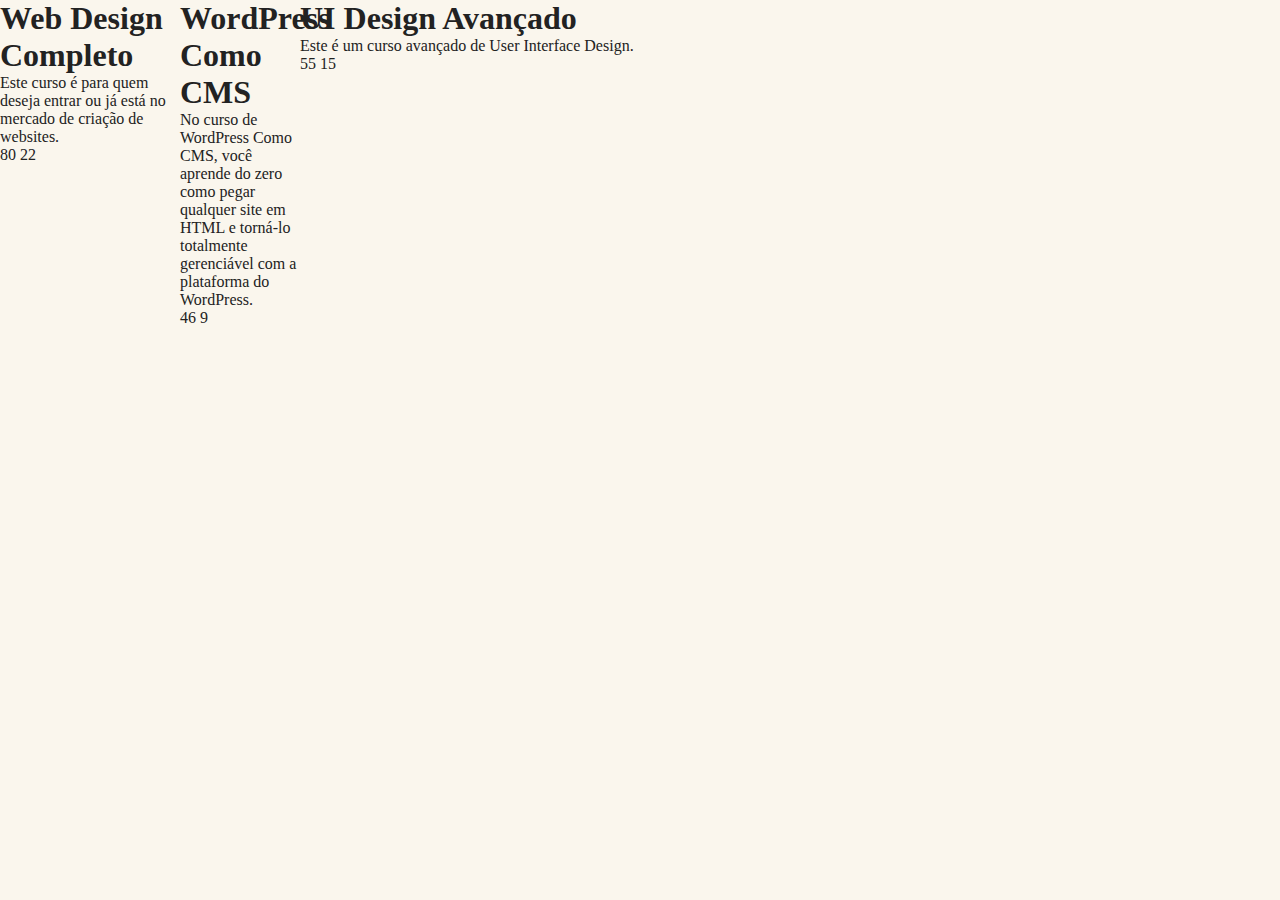
<file: array/index.html>
<!DOCTYPE html>
<html>

<head>
  <meta charset="utf-8" />
  <meta http-equiv="X-UA-Compatible" content="IE=edge">
  <title>Animais Fantásticos</title>
  <meta name="viewport" content="width=device-width, initial-scale=1">
  <link href="https://fonts.googleapis.com/css?family=Playfair+Display+SC" rel="stylesheet">
  <link rel="stylesheet" type="text/css" href="css/style.css" />
</head>

<body>
  <section class="curso">
    <h1>Web Design Completo</h1>
    <p>Este curso é para quem deseja entrar ou já está no mercado de criação de websites.</p>
    <span class="aulas">80</span>
    <span class="horas">22</span>
  </section>
  <section class="curso">
    <h1>WordPress Como CMS</h1>
    <p>No curso de WordPress Como CMS, você aprende do zero como pegar qualquer site em HTML e torná-lo totalmente gerenciável com a plataforma do WordPress.</p>
    <span class="aulas">46</span>
    <span class="horas">9</span>
  </section>
  <section class="curso">
    <h1>UI Design Avançado</h1>
    <p>Este é um curso avançado de User Interface Design.</p>
    <span class="aulas">55</span>
    <span class="horas">15</span>
  </section>


  <script src="script.js"></script>
</body>

</html>
</file>
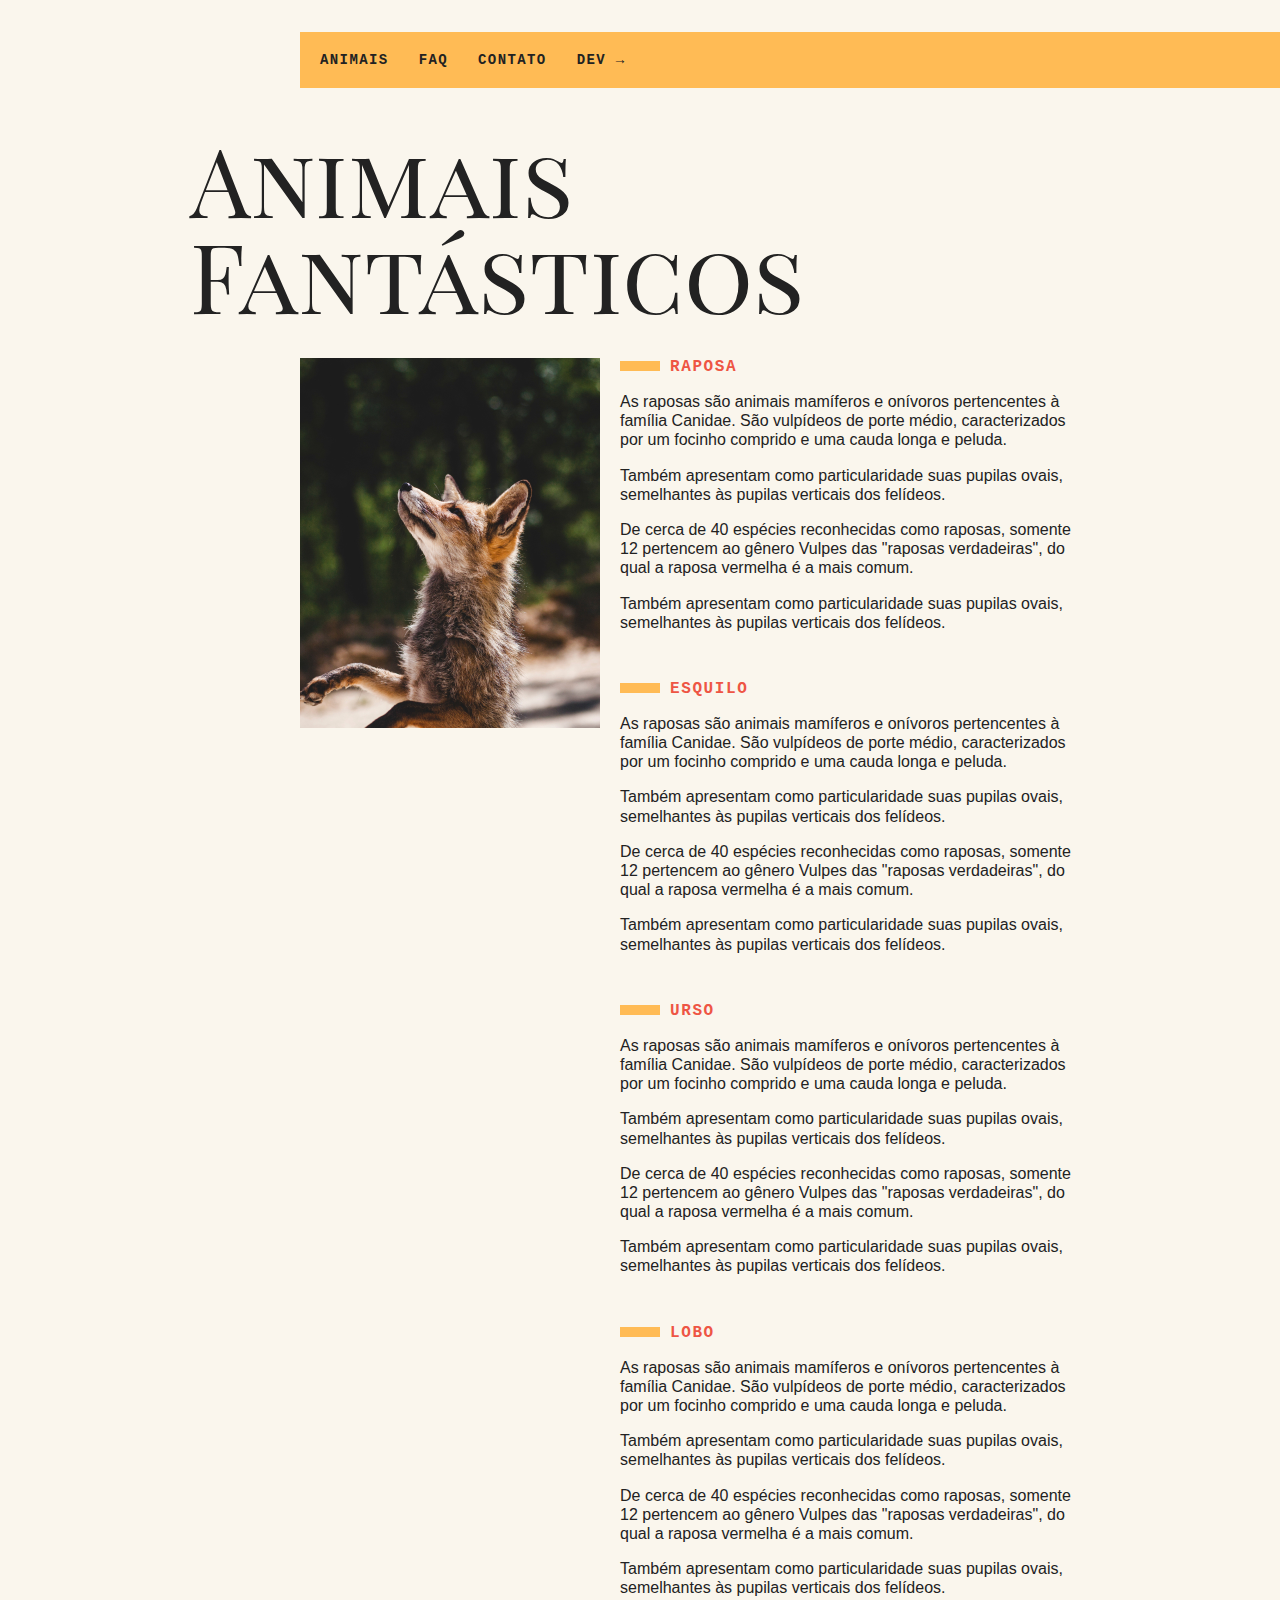
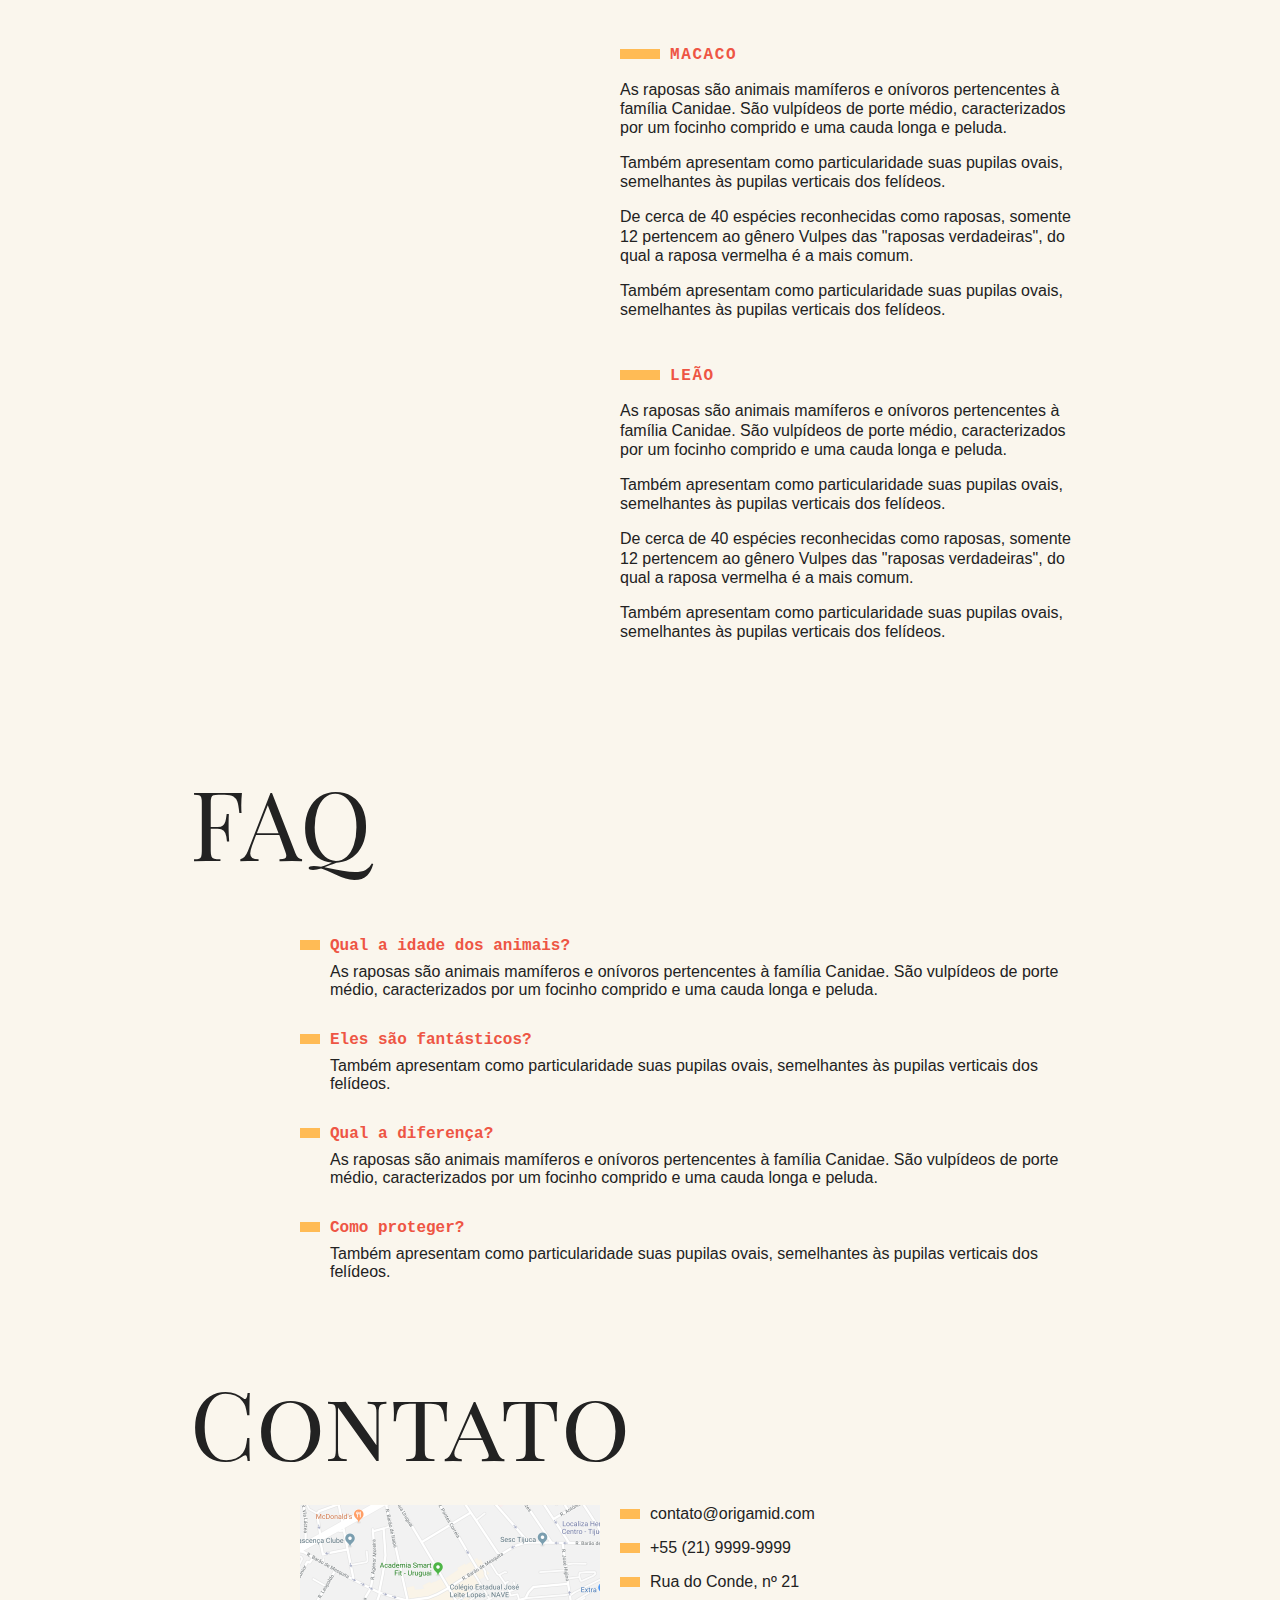
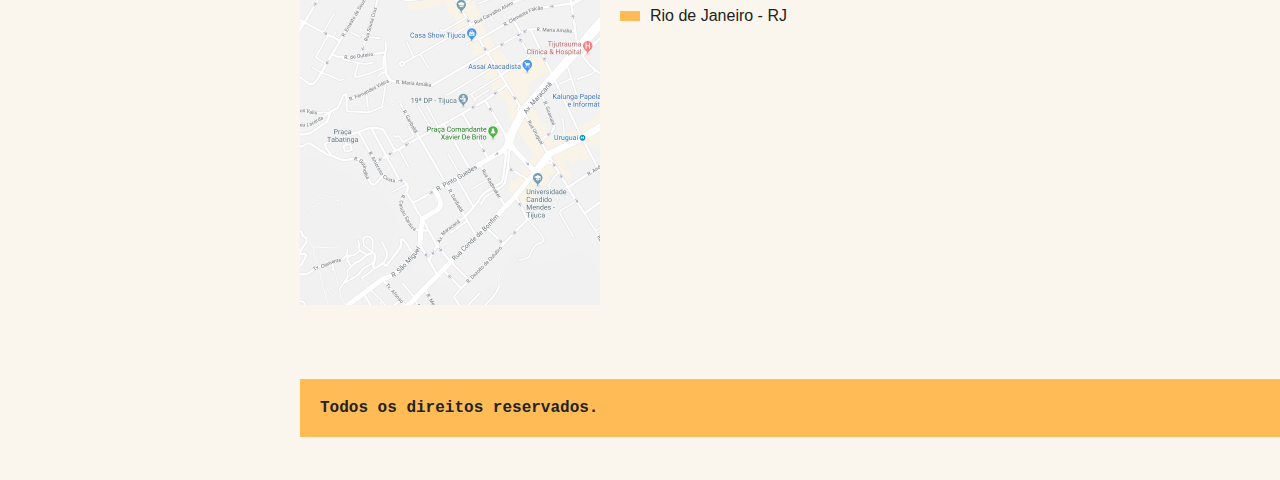
<file: classes-atributos/index.html>
<!DOCTYPE html>
<html>
<head>
  <meta charset="utf-8" />
  <meta http-equiv="X-UA-Compatible" content="IE=edge">
  <title>Animais Fantásticos</title>
  <meta name="viewport" content="width=device-width, initial-scale=1">
  <link href="https://fonts.googleapis.com/css?family=Playfair+Display+SC" rel="stylesheet">
  <link rel="stylesheet" type="text/css" href="css/style.css" />
</head>
<body>
  <nav class="menu">
    <ul>
      <li><a href="#animais">Animais</a></li>
      <li><a href="#faq">Faq</a></li>
      <li><a href="#contato">Contato</a></li>
      <li><a href="https://www.origamid.com/">Dev →</a></li>
    </ul>
  </nav>
  <section class="grid-section animais" id="animais">
    <h1 class="titulo">Animais Fantásticos</h1>
    <ul class="animais-lista">
      <li>
        <img src="img/imagem1.jpg">
      </li>
      <li>
        <img src="img/imagem2.jpg">
      </li>
      <li>
        <img src="img/imagem3.jpg">
      </li>
      <li>
        <img src="img/imagem4.jpg">
      </li>
      <li>
        <img src="img/imagem5.jpg">
      </li>
      <li>
        <img src="img/imagem6.jpg">
      </li>
    </ul>
    <div class="animais-descricao">
      <section>
        <h2>Raposa</h2>
        <p>As raposas são animais mamíferos e onívoros pertencentes à família Canidae. São vulpídeos de porte médio, caracterizados
          por um focinho comprido e uma cauda longa e peluda.</p>
        <p>Também apresentam como particularidade suas pupilas ovais, semelhantes às pupilas verticais dos felídeos.</p>
        <p>De cerca de 40 espécies reconhecidas como raposas, somente 12 pertencem ao gênero Vulpes das "raposas verdadeiras", do
          qual a raposa vermelha é a mais comum.</p>
        <p>Também apresentam como particularidade suas pupilas ovais, semelhantes às pupilas verticais dos felídeos.</p>
      </section>
      
      <section>
        <h2>Esquilo</h2>
        <p>As raposas são animais mamíferos e onívoros pertencentes à família Canidae. São vulpídeos de porte médio, caracterizados
          por um focinho comprido e uma cauda longa e peluda.</p>
        <p>Também apresentam como particularidade suas pupilas ovais, semelhantes às pupilas verticais dos felídeos.</p>
        <p>De cerca de 40 espécies reconhecidas como raposas, somente 12 pertencem ao gênero Vulpes das "raposas verdadeiras", do
          qual a raposa vermelha é a mais comum.</p>
        <p>Também apresentam como particularidade suas pupilas ovais, semelhantes às pupilas verticais dos felídeos.</p>
      </section>
      <section>
        <h2>Urso</h2>
        <p>As raposas são animais mamíferos e onívoros pertencentes à família Canidae. São vulpídeos de porte médio, caracterizados
          por um focinho comprido e uma cauda longa e peluda.</p>
        <p>Também apresentam como particularidade suas pupilas ovais, semelhantes às pupilas verticais dos felídeos.</p>
        <p>De cerca de 40 espécies reconhecidas como raposas, somente 12 pertencem ao gênero Vulpes das "raposas verdadeiras", do
          qual a raposa vermelha é a mais comum.</p>
        <p>Também apresentam como particularidade suas pupilas ovais, semelhantes às pupilas verticais dos felídeos.</p>
      </section>
      <section>
        <h2>Lobo</h2>
        <p>As raposas são animais mamíferos e onívoros pertencentes à família Canidae. São vulpídeos de porte médio, caracterizados
          por um focinho comprido e uma cauda longa e peluda.</p>
        <p>Também apresentam como particularidade suas pupilas ovais, semelhantes às pupilas verticais dos felídeos.</p>
        <p>De cerca de 40 espécies reconhecidas como raposas, somente 12 pertencem ao gênero Vulpes das "raposas verdadeiras", do
          qual a raposa vermelha é a mais comum.</p>
        <p>Também apresentam como particularidade suas pupilas ovais, semelhantes às pupilas verticais dos felídeos.</p>
      </section>
      <section>
        <h2>Macaco</h2>
        <p>As raposas são animais mamíferos e onívoros pertencentes à família Canidae. São vulpídeos de porte médio, caracterizados
          por um focinho comprido e uma cauda longa e peluda.</p>
        <p>Também apresentam como particularidade suas pupilas ovais, semelhantes às pupilas verticais dos felídeos.</p>
        <p>De cerca de 40 espécies reconhecidas como raposas, somente 12 pertencem ao gênero Vulpes das "raposas verdadeiras", do
          qual a raposa vermelha é a mais comum.</p>
        <p>Também apresentam como particularidade suas pupilas ovais, semelhantes às pupilas verticais dos felídeos.</p>
      </section>
      <section>
        <h2>Leão</h2>
        <p>As raposas são animais mamíferos e onívoros pertencentes à família Canidae. São vulpídeos de porte médio, caracterizados
          por um focinho comprido e uma cauda longa e peluda.</p>
        <p>Também apresentam como particularidade suas pupilas ovais, semelhantes às pupilas verticais dos felídeos.</p>
        <p>De cerca de 40 espécies reconhecidas como raposas, somente 12 pertencem ao gênero Vulpes das "raposas verdadeiras", do
          qual a raposa vermelha é a mais comum.</p>
        <p>Também apresentam como particularidade suas pupilas ovais, semelhantes às pupilas verticais dos felídeos.</p>
      </section>
    </div>
  </section>

  <section class="grid-section faq" id="faq">
    <h1 class="titulo">FAQ</h1>
    <dl class="faq-lista">
      <dt>Qual a idade dos animais?</dt>
      <dd>As raposas são animais mamíferos e onívoros pertencentes à família Canidae. São vulpídeos de porte médio, caracterizados por um focinho comprido e uma cauda longa e peluda.</dd>
      <dt>Eles são fantásticos?</dt>
      <dd>Também apresentam como particularidade suas pupilas ovais, semelhantes às pupilas verticais dos felídeos.</dd>
      <dt>Qual a diferença?</dt>
      <dd>As raposas são animais mamíferos e onívoros pertencentes à família Canidae. São vulpídeos de porte médio, caracterizados por um focinho comprido e uma cauda longa e peluda.</dd>
      <dt>Como proteger?</dt>
      <dd>Também apresentam como particularidade suas pupilas ovais, semelhantes às pupilas verticais dos felídeos.</dd>
    </dl>
  </section>

  <section class="grid-section contato" id="contato">
    <h1 class="titulo">Contato</h1>
    <div class="mapa">
      <img src="img/mapa.png">
    </div>
    <ul class="dados">
      <li>contato@origamid.com</li>
      <li>+55 (21) 9999-9999</li>
      <li>Rua do Conde, nº 21</li>
      <li>Rio de Janeiro - RJ</li>
    </ul>
  </section>

  <footer class="copy">
    <p>Todos os direitos reservados.</p>
  </footer>

  <script src="script.js"></script>  
</body>
</html>
</file>
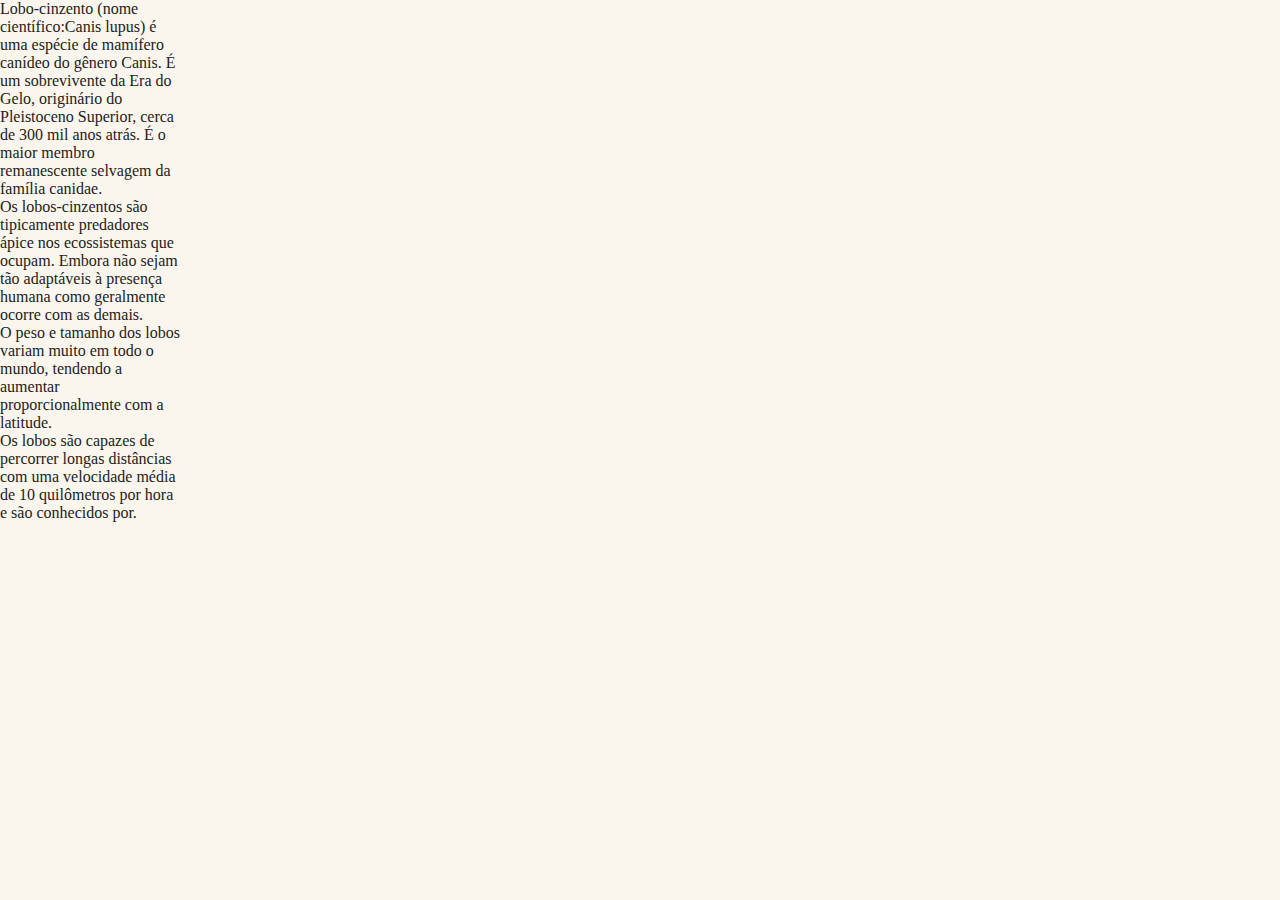
<file: Function/index.html>
<!DOCTYPE html>
<html>

<head>
  <meta charset="utf-8" />
  <meta http-equiv="X-UA-Compatible" content="IE=edge">
  <title>Animais Fantásticos</title>
  <meta name="viewport" content="width=device-width, initial-scale=1">
  <link href="https://fonts.googleapis.com/css?family=Playfair+Display+SC" rel="stylesheet">
  <link rel="stylesheet" type="text/css" href="css/style.css" />
</head>

<body>
  <section>
    <p>Lobo-cinzento (nome científico:Canis lupus) é uma espécie de mamífero canídeo do gênero Canis. É um sobrevivente da Era do Gelo, originário do Pleistoceno Superior, cerca de 300 mil anos atrás. É o maior membro remanescente selvagem da família canidae.</p>
    <p>Os lobos-cinzentos são tipicamente predadores ápice nos ecossistemas que ocupam. Embora não sejam tão adaptáveis à presença humana como geralmente ocorre com as demais.</p>
    <p>O peso e tamanho dos lobos variam muito em todo o mundo, tendendo a aumentar proporcionalmente com a latitude.</p>
    <p>Os lobos são capazes de percorrer longas distâncias com uma velocidade média de 10 quilômetros por hora e são conhecidos por.</p>
  </section>
  <script src="./script.js"></script>
</body>

</html>
</file>
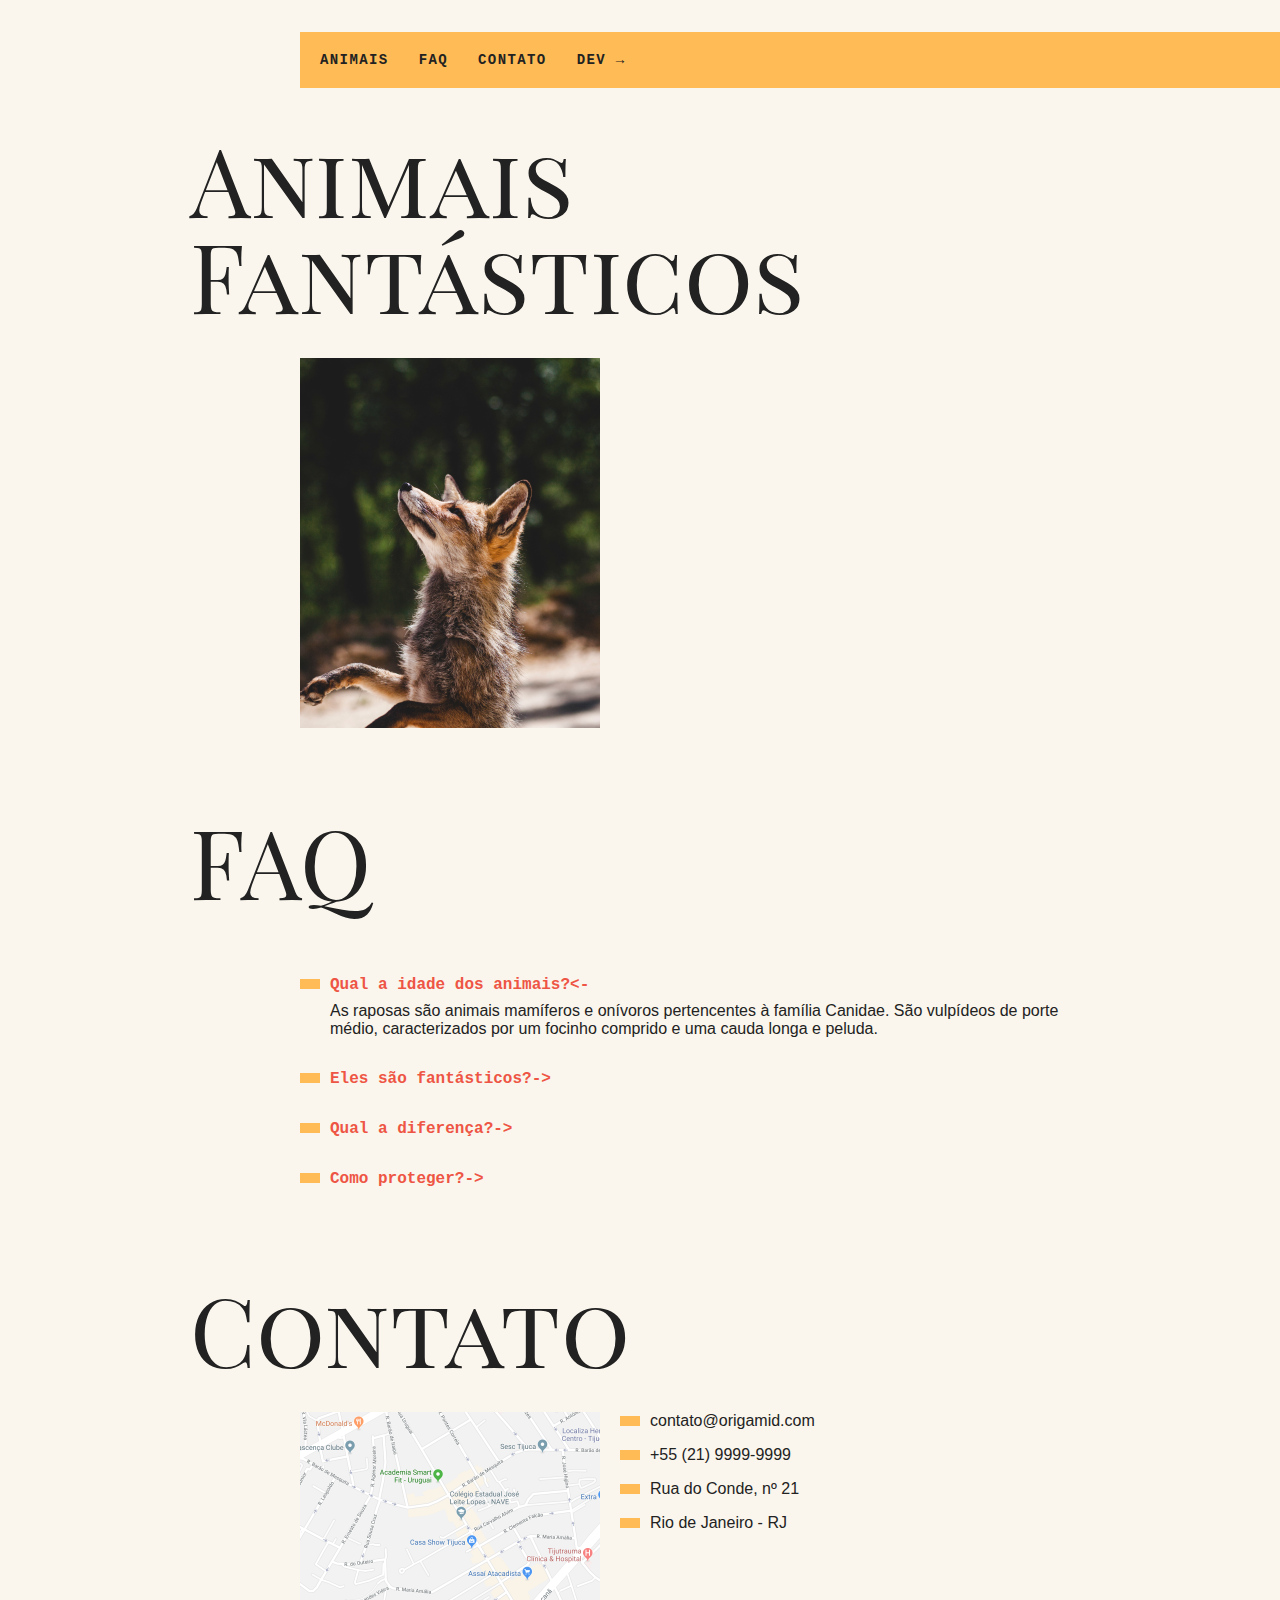
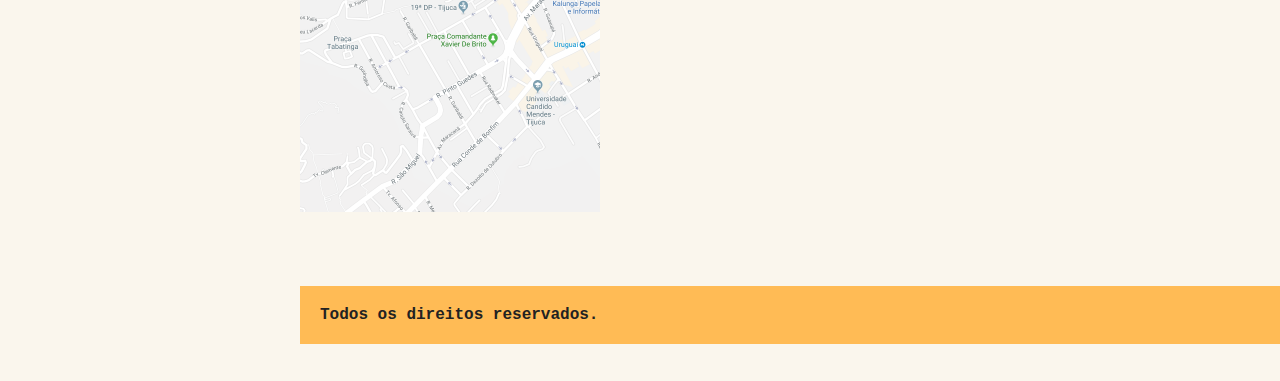
<file: navegacao-tabs/index.html>
<!DOCTYPE html>
<html>

<head>
  <meta charset="utf-8" />
  <meta http-equiv="X-UA-Compatible" content="IE=edge">
  <title>Animais Fantásticos</title>
  <meta name="viewport" content="width=device-width, initial-scale=1">
  <link href="https://fonts.googleapis.com/css?family=Playfair+Display+SC" rel="stylesheet">
  <link rel="stylesheet" type="text/css" href="css/style.css" />
  <script>
    document.documentElement.className += ' js'
  </script>
</head>

<body>
  <nav class="menu">
    <ul>
      <li><a href="#animais">Animais</a></li>
      <li><a href="#faq">Faq</a></li>
      <li><a href="#contato">Contato</a></li>
      <li><a href="https://www.origamid.com/">Dev →</a></li>
    </ul>
  </nav>
  <section class="grid-section animais" id="animais">
    <h1 class="titulo">Animais Fantásticos</h1>
    <ul class="animais-lista js-tabmenu">
      <li>
        <img src="img/imagem1.jpg">
      </li>
      <li>
        <img src="img/imagem2.jpg">
      </li>
      <li>
        <img src="img/imagem3.jpg">
      </li>
      <li>
        <img src="img/imagem4.jpg">
      </li>
      <li>
        <img src="img/imagem5.jpg">
      </li>
      <li>
        <img src="img/imagem6.jpg">
      </li>
    </ul>
    <div class="animais-descricao js-tabcontent">
      <section>
        <h2>Raposa</h2>
        <p>As raposas são animais mamíferos e onívoros pertencentes à família Canidae. São vulpídeos de porte médio, caracterizados
          por um focinho comprido e uma cauda longa e peluda.</p>
        <p>Também apresentam como particularidade suas pupilas ovais, semelhantes às pupilas verticais dos felídeos.</p>
        <p>De cerca de 40 espécies reconhecidas como raposas, somente 12 pertencem ao gênero Vulpes das "raposas verdadeiras", do
          qual a raposa vermelha é a mais comum.</p>
        <p>Também apresentam como particularidade suas pupilas ovais, semelhantes às pupilas verticais dos felídeos.</p>
      </section>

      <section>
        <h2>Esquilo</h2>
        <p>As raposas são animais mamíferos e onívoros pertencentes à família Canidae. São vulpídeos de porte médio, caracterizados
          por um focinho comprido e uma cauda longa e peluda.</p>
        <p>Também apresentam como particularidade suas pupilas ovais, semelhantes às pupilas verticais dos felídeos.</p>
        <p>De cerca de 40 espécies reconhecidas como raposas, somente 12 pertencem ao gênero Vulpes das "raposas verdadeiras", do
          qual a raposa vermelha é a mais comum.</p>
        <p>Também apresentam como particularidade suas pupilas ovais, semelhantes às pupilas verticais dos felídeos.</p>
      </section>
      <section>
        <h2>Urso</h2>
        <p>As raposas são animais mamíferos e onívoros pertencentes à família Canidae. São vulpídeos de porte médio, caracterizados
          por um focinho comprido e uma cauda longa e peluda.</p>
        <p>Também apresentam como particularidade suas pupilas ovais, semelhantes às pupilas verticais dos felídeos.</p>
        <p>De cerca de 40 espécies reconhecidas como raposas, somente 12 pertencem ao gênero Vulpes das "raposas verdadeiras", do
          qual a raposa vermelha é a mais comum.</p>
        <p>Também apresentam como particularidade suas pupilas ovais, semelhantes às pupilas verticais dos felídeos.</p>
      </section>
      <section>
        <h2>Lobo</h2>
        <p>As raposas são animais mamíferos e onívoros pertencentes à família Canidae. São vulpídeos de porte médio, caracterizados
          por um focinho comprido e uma cauda longa e peluda.</p>
        <p>Também apresentam como particularidade suas pupilas ovais, semelhantes às pupilas verticais dos felídeos.</p>
        <p>De cerca de 40 espécies reconhecidas como raposas, somente 12 pertencem ao gênero Vulpes das "raposas verdadeiras", do
          qual a raposa vermelha é a mais comum.</p>
        <p>Também apresentam como particularidade suas pupilas ovais, semelhantes às pupilas verticais dos felídeos.</p>
      </section>
      <section>
        <h2>Macaco</h2>
        <p>As raposas são animais mamíferos e onívoros pertencentes à família Canidae. São vulpídeos de porte médio, caracterizados
          por um focinho comprido e uma cauda longa e peluda.</p>
        <p>Também apresentam como particularidade suas pupilas ovais, semelhantes às pupilas verticais dos felídeos.</p>
        <p>De cerca de 40 espécies reconhecidas como raposas, somente 12 pertencem ao gênero Vulpes das "raposas verdadeiras", do
          qual a raposa vermelha é a mais comum.</p>
        <p>Também apresentam como particularidade suas pupilas ovais, semelhantes às pupilas verticais dos felídeos.</p>
      </section>
      <section>
        <h2>Leão</h2>
        <p>As raposas são animais mamíferos e onívoros pertencentes à família Canidae. São vulpídeos de porte médio, caracterizados
          por um focinho comprido e uma cauda longa e peluda.</p>
        <p>Também apresentam como particularidade suas pupilas ovais, semelhantes às pupilas verticais dos felídeos.</p>
        <p>De cerca de 40 espécies reconhecidas como raposas, somente 12 pertencem ao gênero Vulpes das "raposas verdadeiras", do
          qual a raposa vermelha é a mais comum.</p>
        <p>Também apresentam como particularidade suas pupilas ovais, semelhantes às pupilas verticais dos felídeos.</p>
      </section>
    </div>
  </section>

  <section class="grid-section faq" id="faq">
    <h1 class="titulo">FAQ</h1>
    <dl class="faq-lista js-accordion">
      <dt>Qual a idade dos animais?</dt>
      <dd>As raposas são animais mamíferos e onívoros pertencentes à família Canidae. São vulpídeos de porte médio, caracterizados por um focinho comprido e uma cauda longa e peluda.</dd>
      <dt>Eles são fantásticos?</dt>
      <dd>Também apresentam como particularidade suas pupilas ovais, semelhantes às pupilas verticais dos felídeos.</dd>
      <dt>Qual a diferença?</dt>
      <dd>As raposas são animais mamíferos e onívoros pertencentes à família Canidae. São vulpídeos de porte médio, caracterizados por um focinho comprido e uma cauda longa e peluda.</dd>
      <dt>Como proteger?</dt>
      <dd>Também apresentam como particularidade suas pupilas ovais, semelhantes às pupilas verticais dos felídeos.</dd>
    </dl>
  </section>

  <section class="grid-section contato" id="contato">
    <h1 class="titulo">Contato</h1>
    <div class="mapa">
      <img src="img/mapa.png">
    </div>
    <ul class="dados">
      <li>contato@origamid.com</li>
      <li>+55 (21) 9999-9999</li>
      <li>Rua do Conde, nº 21</li>
      <li>Rio de Janeiro - RJ</li>
    </ul>
  </section>

  <footer class="copy">
    <p>Todos os direitos reservados.</p>
  </footer>

  <script src="script.js"></script>
</body>

</html>
</file>
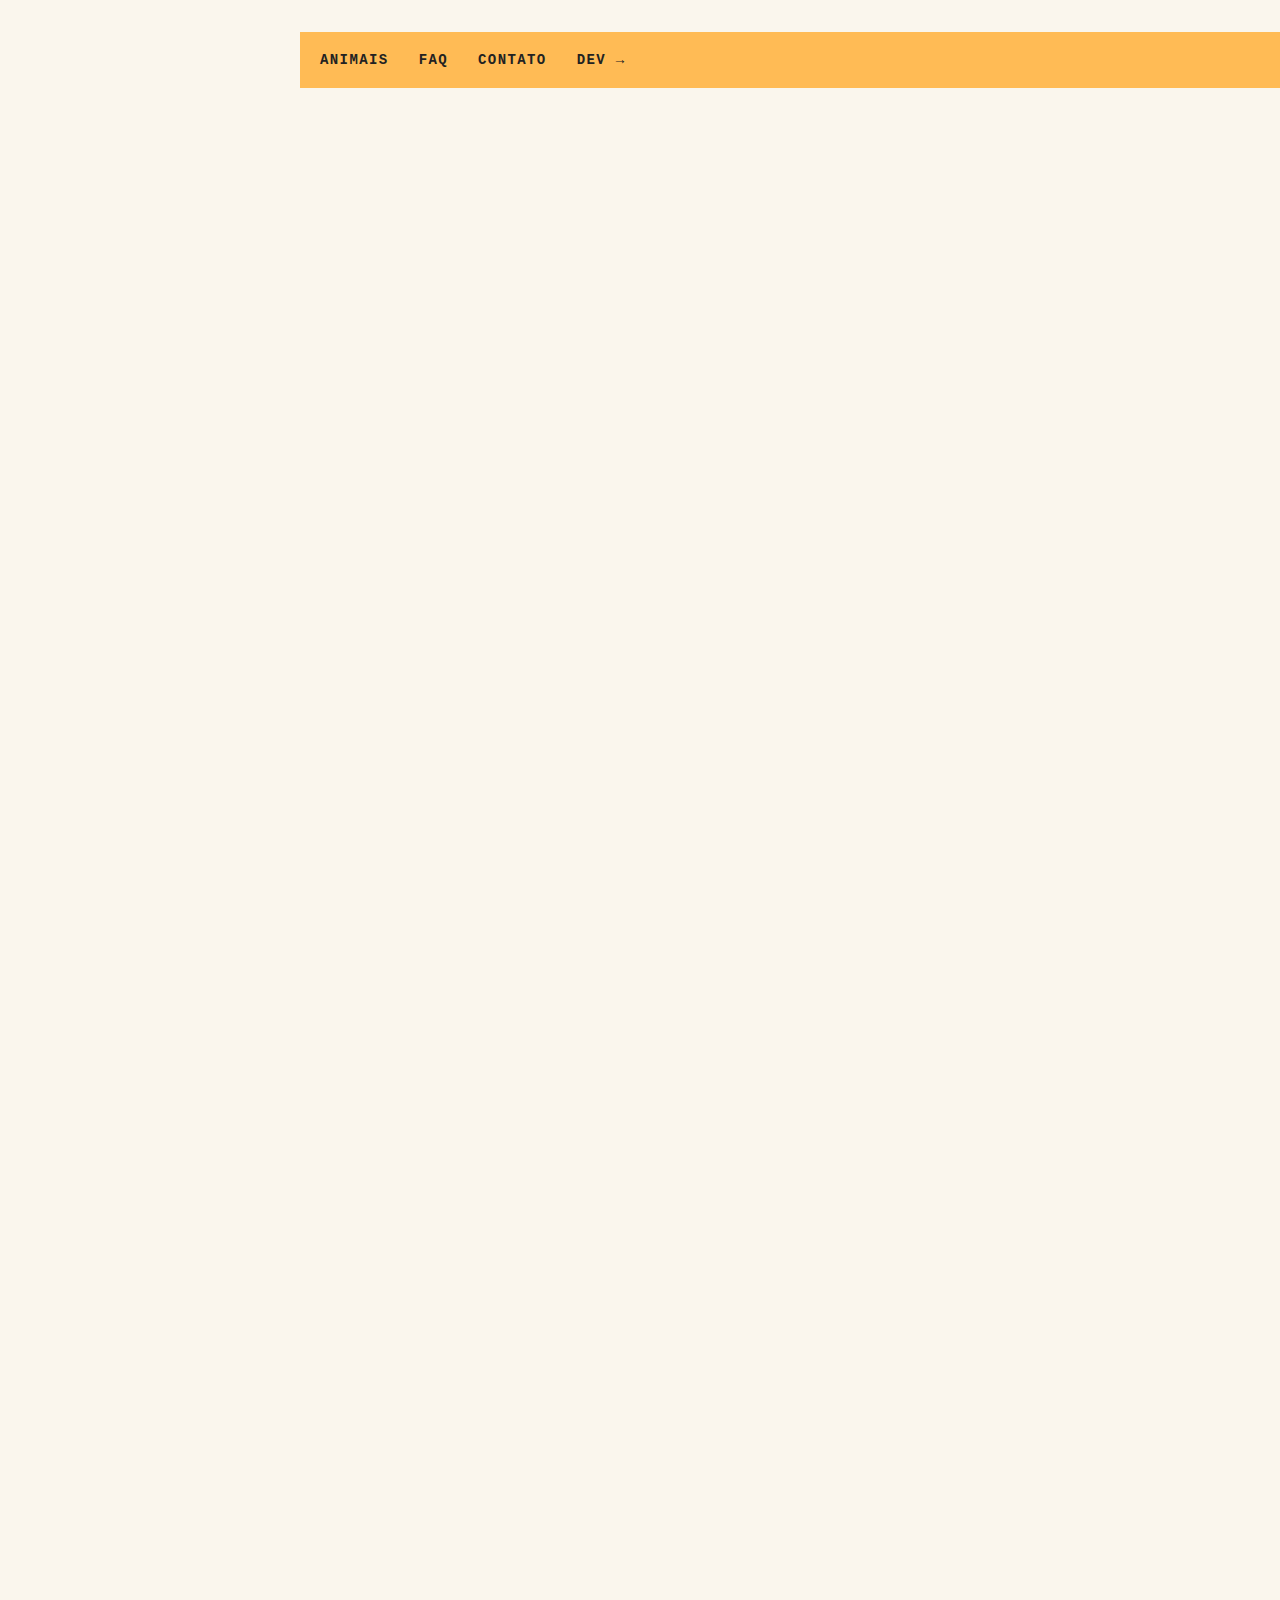
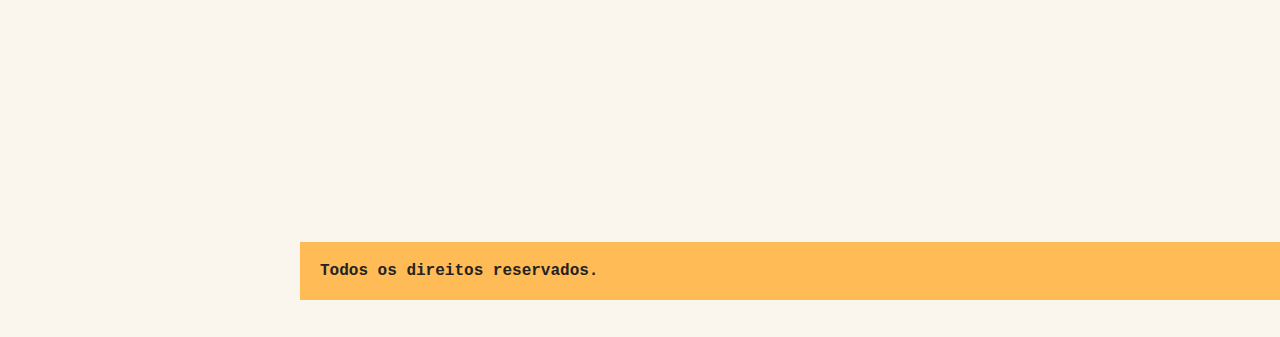
<file: Objetos/index.html>
<!DOCTYPE html>
<html>

<head>
  <meta charset="utf-8" />
  <meta http-equiv="X-UA-Compatible" content="IE=edge">
  <title>Animais Fantásticos</title>
  <meta name="viewport" content="width=device-width, initial-scale=1">
  <link href="https://fonts.googleapis.com/css?family=Playfair+Display+SC" rel="stylesheet">
  <link rel="stylesheet" type="text/css" href="css/style.css" />
  <script>
    document.documentElement.className += ' js'
  </script>
</head>

<body>
  <nav class="menu js-menu">
    <ul>
      <li><a href="#animais">Animais</a></li>
      <li><a href="#faq">Faq</a></li>
      <li><a href="#contato">Contato</a></li>
      <li><a href="https://www.origamid.com/">Dev →</a></li>
    </ul>
  </nav>
  <section class="grid-section animais js-scroll" id="animais">
    <h1 class="titulo">Animais Fantásticos</h1>
    <ul class="animais-lista js-tabmenu">
      <li>
        <img src="img/imagem1.jpg">
      </li>
      <li>
        <img src="img/imagem2.jpg">
      </li>
      <li>
        <img src="img/imagem3.jpg">
      </li>
      <li>
        <img src="img/imagem4.jpg">
      </li>
      <li>
        <img src="img/imagem5.jpg">
      </li>
      <li>
        <img src="img/imagem6.jpg">
      </li>
    </ul>
    <div class="animais-descricao js-tabcontent">
      <section>
        <h2>Raposa</h2>
        <p>As raposas são animais mamíferos e onívoros pertencentes à família Canidae. São vulpídeos de porte médio, caracterizados
          por um focinho comprido e uma cauda longa e peluda.</p>
        <p>Também apresentam como particularidade suas pupilas ovais, semelhantes às pupilas verticais dos felídeos.</p>
        <p>De cerca de 40 espécies reconhecidas como raposas, somente 12 pertencem ao gênero Vulpes das "raposas verdadeiras", do
          qual a raposa vermelha é a mais comum.</p>
        <p>Também apresentam como particularidade suas pupilas ovais, semelhantes às pupilas verticais dos felídeos.</p>
      </section>

      <section>
        <h2>Esquilo</h2>
        <p>As raposas são animais mamíferos e onívoros pertencentes à família Canidae. São vulpídeos de porte médio, caracterizados
          por um focinho comprido e uma cauda longa e peluda.</p>
        <p>Também apresentam como particularidade suas pupilas ovais, semelhantes às pupilas verticais dos felídeos.</p>
        <p>De cerca de 40 espécies reconhecidas como raposas, somente 12 pertencem ao gênero Vulpes das "raposas verdadeiras", do
          qual a raposa vermelha é a mais comum.</p>
        <p>Também apresentam como particularidade suas pupilas ovais, semelhantes às pupilas verticais dos felídeos.</p>
      </section>
      <section>
        <h2>Urso</h2>
        <p>As raposas são animais mamíferos e onívoros pertencentes à família Canidae. São vulpídeos de porte médio, caracterizados
          por um focinho comprido e uma cauda longa e peluda.</p>
        <p>Também apresentam como particularidade suas pupilas ovais, semelhantes às pupilas verticais dos felídeos.</p>
        <p>De cerca de 40 espécies reconhecidas como raposas, somente 12 pertencem ao gênero Vulpes das "raposas verdadeiras", do
          qual a raposa vermelha é a mais comum.</p>
        <p>Também apresentam como particularidade suas pupilas ovais, semelhantes às pupilas verticais dos felídeos.</p>
      </section>
      <section>
        <h2>Lobo</h2>
        <p>As raposas são animais mamíferos e onívoros pertencentes à família Canidae. São vulpídeos de porte médio, caracterizados
          por um focinho comprido e uma cauda longa e peluda.</p>
        <p>Também apresentam como particularidade suas pupilas ovais, semelhantes às pupilas verticais dos felídeos.</p>
        <p>De cerca de 40 espécies reconhecidas como raposas, somente 12 pertencem ao gênero Vulpes das "raposas verdadeiras", do
          qual a raposa vermelha é a mais comum.</p>
        <p>Também apresentam como particularidade suas pupilas ovais, semelhantes às pupilas verticais dos felídeos.</p>
      </section>
      <section>
        <h2>Macaco</h2>
        <p>As raposas são animais mamíferos e onívoros pertencentes à família Canidae. São vulpídeos de porte médio, caracterizados
          por um focinho comprido e uma cauda longa e peluda.</p>
        <p>Também apresentam como particularidade suas pupilas ovais, semelhantes às pupilas verticais dos felídeos.</p>
        <p>De cerca de 40 espécies reconhecidas como raposas, somente 12 pertencem ao gênero Vulpes das "raposas verdadeiras", do
          qual a raposa vermelha é a mais comum.</p>
        <p>Também apresentam como particularidade suas pupilas ovais, semelhantes às pupilas verticais dos felídeos.</p>
      </section>
      <section>
        <h2>Leão</h2>
        <p>As raposas são animais mamíferos e onívoros pertencentes à família Canidae. São vulpídeos de porte médio, caracterizados
          por um focinho comprido e uma cauda longa e peluda.</p>
        <p>Também apresentam como particularidade suas pupilas ovais, semelhantes às pupilas verticais dos felídeos.</p>
        <p>De cerca de 40 espécies reconhecidas como raposas, somente 12 pertencem ao gênero Vulpes das "raposas verdadeiras", do
          qual a raposa vermelha é a mais comum.</p>
        <p>Também apresentam como particularidade suas pupilas ovais, semelhantes às pupilas verticais dos felídeos.</p>
      </section>
    </div>
  </section>

  <section class="grid-section faq js-scroll" id="faq">
    <h1 class="titulo">FAQ</h1>
    <dl class="faq-lista js-accordion">
      <dt>Qual a idade dos animais?</dt>
      <dd>As raposas são animais mamíferos e onívoros pertencentes à família Canidae. São vulpídeos de porte médio, caracterizados por um focinho comprido e uma cauda longa e peluda.</dd>
      <dt>Eles são fantásticos?</dt>
      <dd>Também apresentam como particularidade suas pupilas ovais, semelhantes às pupilas verticais dos felídeos.</dd>
      <dt>Qual a diferença?</dt>
      <dd>As raposas são animais mamíferos e onívoros pertencentes à família Canidae. São vulpídeos de porte médio, caracterizados por um focinho comprido e uma cauda longa e peluda.</dd>
      <dt>Como proteger?</dt>
      <dd>Também apresentam como particularidade suas pupilas ovais, semelhantes às pupilas verticais dos felídeos.</dd>
    </dl>
  </section>

  <section class="grid-section contato js-scroll" id="contato">
    <h1 class="titulo">Contato</h1>
    <div class="mapa">
      <img src="img/mapa.png">
    </div>
    <ul class="dados">
      <li>contato@origamid.com</li>
      <li>+55 (21) 9999-9999</li>
      <li>Rua do Conde, nº 21</li>
      <li>Rio de Janeiro - RJ</li>
    </ul>
  </section>

  <footer class="copy">
    <p>Todos os direitos reservados.</p>
  </footer>

  <script src="script.js"></script>
</body>

</html>
</file>
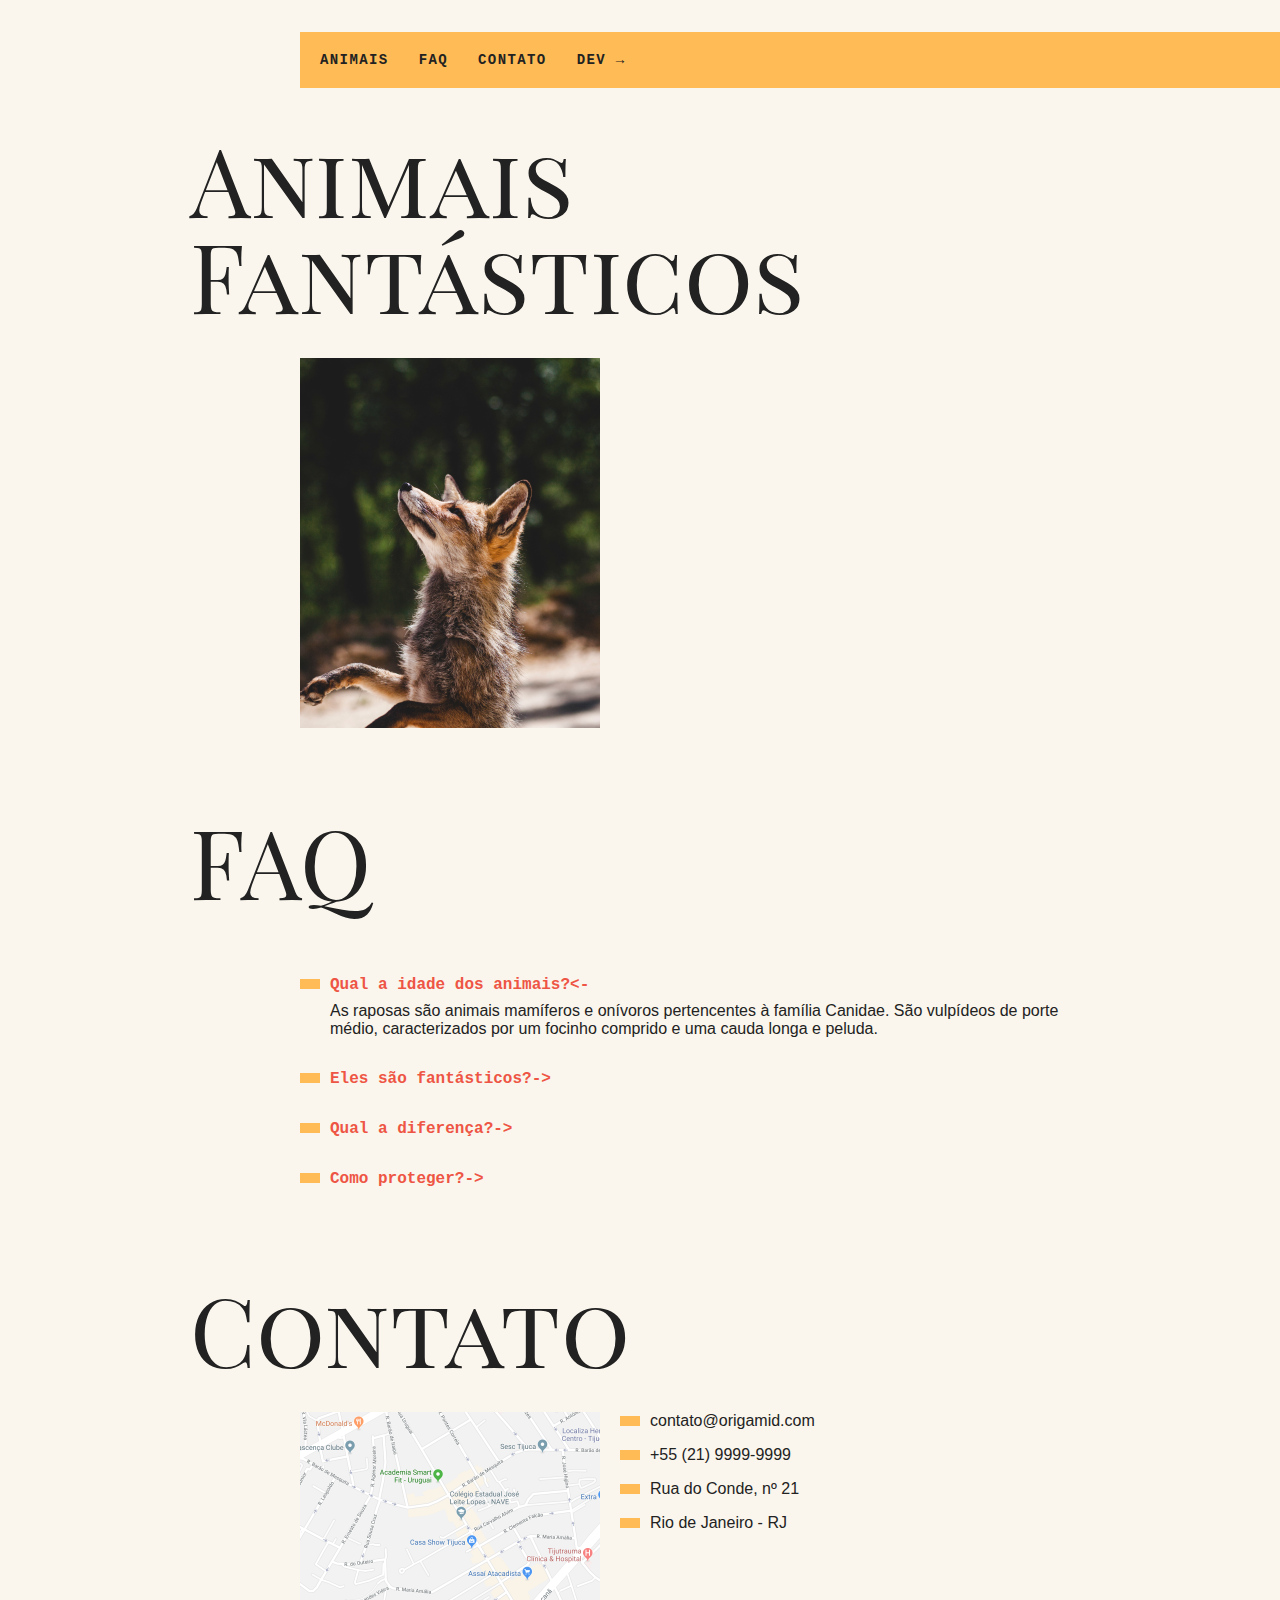
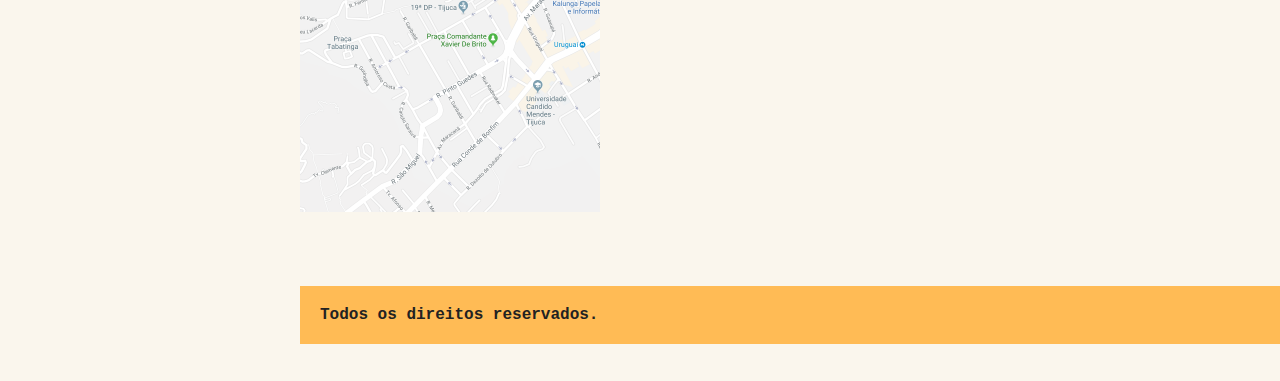
<file: scroll-suave/index.html>
<!DOCTYPE html>
<html>

<head>
  <meta charset="utf-8" />
  <meta http-equiv="X-UA-Compatible" content="IE=edge">
  <title>Animais Fantásticos</title>
  <meta name="viewport" content="width=device-width, initial-scale=1">
  <link href="https://fonts.googleapis.com/css?family=Playfair+Display+SC" rel="stylesheet">
  <link rel="stylesheet" type="text/css" href="css/style.css" />
  <script>
    document.documentElement.className += ' js'
  </script>
</head>

<body>
  <nav class="menu js-menu">
    <ul>
      <li><a href="#animais">Animais</a></li>
      <li><a href="#faq">Faq</a></li>
      <li><a href="#contato">Contato</a></li>
      <li><a href="https://www.origamid.com/">Dev →</a></li>
    </ul>
  </nav>
  <section class="grid-section animais" id="animais">
    <h1 class="titulo">Animais Fantásticos</h1>
    <ul class="animais-lista js-tabmenu">
      <li>
        <img src="img/imagem1.jpg">
      </li>
      <li>
        <img src="img/imagem2.jpg">
      </li>
      <li>
        <img src="img/imagem3.jpg">
      </li>
      <li>
        <img src="img/imagem4.jpg">
      </li>
      <li>
        <img src="img/imagem5.jpg">
      </li>
      <li>
        <img src="img/imagem6.jpg">
      </li>
    </ul>
    <div class="animais-descricao js-tabcontent">
      <section>
        <h2>Raposa</h2>
        <p>As raposas são animais mamíferos e onívoros pertencentes à família Canidae. São vulpídeos de porte médio, caracterizados
          por um focinho comprido e uma cauda longa e peluda.</p>
        <p>Também apresentam como particularidade suas pupilas ovais, semelhantes às pupilas verticais dos felídeos.</p>
        <p>De cerca de 40 espécies reconhecidas como raposas, somente 12 pertencem ao gênero Vulpes das "raposas verdadeiras", do
          qual a raposa vermelha é a mais comum.</p>
        <p>Também apresentam como particularidade suas pupilas ovais, semelhantes às pupilas verticais dos felídeos.</p>
      </section>

      <section>
        <h2>Esquilo</h2>
        <p>As raposas são animais mamíferos e onívoros pertencentes à família Canidae. São vulpídeos de porte médio, caracterizados
          por um focinho comprido e uma cauda longa e peluda.</p>
        <p>Também apresentam como particularidade suas pupilas ovais, semelhantes às pupilas verticais dos felídeos.</p>
        <p>De cerca de 40 espécies reconhecidas como raposas, somente 12 pertencem ao gênero Vulpes das "raposas verdadeiras", do
          qual a raposa vermelha é a mais comum.</p>
        <p>Também apresentam como particularidade suas pupilas ovais, semelhantes às pupilas verticais dos felídeos.</p>
      </section>
      <section>
        <h2>Urso</h2>
        <p>As raposas são animais mamíferos e onívoros pertencentes à família Canidae. São vulpídeos de porte médio, caracterizados
          por um focinho comprido e uma cauda longa e peluda.</p>
        <p>Também apresentam como particularidade suas pupilas ovais, semelhantes às pupilas verticais dos felídeos.</p>
        <p>De cerca de 40 espécies reconhecidas como raposas, somente 12 pertencem ao gênero Vulpes das "raposas verdadeiras", do
          qual a raposa vermelha é a mais comum.</p>
        <p>Também apresentam como particularidade suas pupilas ovais, semelhantes às pupilas verticais dos felídeos.</p>
      </section>
      <section>
        <h2>Lobo</h2>
        <p>As raposas são animais mamíferos e onívoros pertencentes à família Canidae. São vulpídeos de porte médio, caracterizados
          por um focinho comprido e uma cauda longa e peluda.</p>
        <p>Também apresentam como particularidade suas pupilas ovais, semelhantes às pupilas verticais dos felídeos.</p>
        <p>De cerca de 40 espécies reconhecidas como raposas, somente 12 pertencem ao gênero Vulpes das "raposas verdadeiras", do
          qual a raposa vermelha é a mais comum.</p>
        <p>Também apresentam como particularidade suas pupilas ovais, semelhantes às pupilas verticais dos felídeos.</p>
      </section>
      <section>
        <h2>Macaco</h2>
        <p>As raposas são animais mamíferos e onívoros pertencentes à família Canidae. São vulpídeos de porte médio, caracterizados
          por um focinho comprido e uma cauda longa e peluda.</p>
        <p>Também apresentam como particularidade suas pupilas ovais, semelhantes às pupilas verticais dos felídeos.</p>
        <p>De cerca de 40 espécies reconhecidas como raposas, somente 12 pertencem ao gênero Vulpes das "raposas verdadeiras", do
          qual a raposa vermelha é a mais comum.</p>
        <p>Também apresentam como particularidade suas pupilas ovais, semelhantes às pupilas verticais dos felídeos.</p>
      </section>
      <section>
        <h2>Leão</h2>
        <p>As raposas são animais mamíferos e onívoros pertencentes à família Canidae. São vulpídeos de porte médio, caracterizados
          por um focinho comprido e uma cauda longa e peluda.</p>
        <p>Também apresentam como particularidade suas pupilas ovais, semelhantes às pupilas verticais dos felídeos.</p>
        <p>De cerca de 40 espécies reconhecidas como raposas, somente 12 pertencem ao gênero Vulpes das "raposas verdadeiras", do
          qual a raposa vermelha é a mais comum.</p>
        <p>Também apresentam como particularidade suas pupilas ovais, semelhantes às pupilas verticais dos felídeos.</p>
      </section>
    </div>
  </section>

  <section class="grid-section faq" id="faq">
    <h1 class="titulo">FAQ</h1>
    <dl class="faq-lista js-accordion">
      <dt>Qual a idade dos animais?</dt>
      <dd>As raposas são animais mamíferos e onívoros pertencentes à família Canidae. São vulpídeos de porte médio, caracterizados por um focinho comprido e uma cauda longa e peluda.</dd>
      <dt>Eles são fantásticos?</dt>
      <dd>Também apresentam como particularidade suas pupilas ovais, semelhantes às pupilas verticais dos felídeos.</dd>
      <dt>Qual a diferença?</dt>
      <dd>As raposas são animais mamíferos e onívoros pertencentes à família Canidae. São vulpídeos de porte médio, caracterizados por um focinho comprido e uma cauda longa e peluda.</dd>
      <dt>Como proteger?</dt>
      <dd>Também apresentam como particularidade suas pupilas ovais, semelhantes às pupilas verticais dos felídeos.</dd>
    </dl>
  </section>

  <section class="grid-section contato" id="contato">
    <h1 class="titulo">Contato</h1>
    <div class="mapa">
      <img src="img/mapa.png">
    </div>
    <ul class="dados">
      <li>contato@origamid.com</li>
      <li>+55 (21) 9999-9999</li>
      <li>Rua do Conde, nº 21</li>
      <li>Rio de Janeiro - RJ</li>
    </ul>
  </section>

  <footer class="copy">
    <p>Todos os direitos reservados.</p>
  </footer>

  <script src="script.js"></script>
</body>

</html>
</file>
<file: array/css/style.css>
body, h1, h2, ul, li, p, dd, dt, dl {
  margin: 0px;
  padding: 0px;
}

img {
  display: block;
  max-width: 100%;
}

ul {
  list-style: none;
}

body {
  background: #faf6ed;
  color: #222;
  -webkit-font-smoothing: antialiased;
  display: grid;
  grid-template-columns: 1fr 120px minmax(300px, 800px) 1fr;
}

.menu {
  grid-column: 3 / 5;
  margin-top: 2rem;
  margin-bottom: 2rem;
  background: #FB5;
}

.menu ul {
  display: flex;
  flex-wrap: wrap;
  padding: 10px;
}

.menu li a {
  display: block;
  padding: 10px;
  margin-right: 10px;
  color: #222;
  text-decoration: none;
  font-family: 'IBM Plex Mono', monospace;
  font-weight: bold;
  text-transform: uppercase;
  font-size: 0.875rem;
  letter-spacing: .1em;
}

.grid-section {
  grid-column: 2 / 4;
  width: 100%;
  box-sizing: border-box;
  padding: 10px;
  display: grid;
  grid-template-columns: 90px 300px 1fr;
  grid-gap: 20px;
  margin-bottom: 4rem;
}

.titulo {
  font-family: 'Playfair Display SC', georgia;
  font-size: 6rem;
  line-height: 1;
  font-weight: 400;
  margin-bottom: 1rem;
  grid-column: 1 / 4;
}

.animais h2 {
  font-family: 'IBM Plex Mono', monospace;
  font-size: 1rem;
  text-transform: uppercase;
  letter-spacing: .1em;
  margin-bottom: 1rem;
  color: #E54;
}

.animais h2::before {
  content: '';
  display: inline-block;
  width: 40px;
  height: 10px;
  margin-right: 10px;
  background: #FB5;
}

.animais p {
  font-family: Helvetica, Arial;
  line-height: 1.2;
  margin-bottom: 1rem;
}

.animais-lista {
  height: 370px;
  overflow-y: scroll;
  grid-column: 2;
}

.animais-lista::-webkit-scrollbar {
  width: 18px;
}

.animais-lista::-webkit-scrollbar-thumb {
  background: #FB5;
  border-left: 4px solid #faf6ed;
  border-right: 4px solid #faf6ed;
}

.animais-lista::-webkit-scrollbar-track {
  background: #faf6ed;
}

.animais-descricao {
  grid-column: 3;
}

.animais-descricao section {
  margin-bottom: 3rem;
}

.faq-lista {
  grid-column: 2 / 4
}

.faq-lista dt {
  font-family: 'IBM Plex Mono', monospace;
  font-weight: bold;
  margin-top: 2rem;
  margin-bottom: .5rem;
  color: #E54;
}

.faq-lista dt::before {
  content: '';
  display: inline-block;
  width: 20px;
  height: 10px;
  margin-right: 10px;
  background: #FB5;
}

.faq-lista dd {
  font-family: Helvetica, Arial;
  margin-bottom: .5rem;
  margin-left: 30px;
}

.mapa {
  grid-column: 2;
}

.dados {
  grid-column: 3;
}

.dados li {
  margin-bottom: 1rem;
  font-family: Helvetica, Arial;
}

.dados li::before {
  content: '';
  display: inline-block;
  width: 20px;
  height: 10px;
  margin-right: 10px;
  background: #FB5;
}

.copy {
  grid-column: 3/5;
  margin-bottom: 2rem;
  background: #FB5;
}

.copy p {
  padding: 20px;
  font-family: 'IBM Plex Mono', monospace;
  font-weight: bold;
}

@media (max-width: 700px) {
  body {
    grid-template-columns: 1fr;
  }
  .menu, .grid-section, .copy {
    grid-column: 1;
  }
  .grid-section {
    grid-template-columns: 100px 1fr;
    grid-gap: 10px;
  }
  .animais-lista {
    grid-column: 1;
  }
  .faq-lista, .dados, .mapa {
    grid-column: 1 / 3;
  }
  .grid-section h1 {
    font-size: 3rem;
  }
  .menu {
    margin-top: 0px;
  }
  .copy {
    margin-bottom: 0px;
  }
}
</file>
<file: classes-atributos/css/style.css>
body, h1, h2, ul, li, p, dd, dt, dl {
  margin: 0px;
  padding: 0px;
}

img {
  display: block;
  max-width: 100%;
}

ul {
  list-style: none;
}

body {
  background: #faf6ed;
  color: #222;
  -webkit-font-smoothing: antialiased;
  display: grid;
  grid-template-columns: 1fr 120px minmax(300px, 800px) 1fr;
}

.menu {
  grid-column: 3 / 5;
  margin-top: 2rem;
  margin-bottom: 2rem;
  background: #FB5;
}

.menu ul {
  display: flex;
  flex-wrap: wrap;
  padding: 10px;
}

.menu li a {
  display: block;
  padding: 10px;
  margin-right: 10px;
  color: #222;
  text-decoration: none;
  font-family: 'IBM Plex Mono', monospace;
  font-weight: bold;
  text-transform: uppercase;
  font-size: 0.875rem;
  letter-spacing: .1em;
}

.grid-section {
  grid-column: 2 / 4;
  width: 100%;
  box-sizing: border-box;
  padding: 10px;
  display: grid;
  grid-template-columns: 90px 300px 1fr;
  grid-gap: 20px;
  margin-bottom: 4rem;
}

.titulo {
  font-family: 'Playfair Display SC', georgia;
  font-size: 6rem;
  line-height: 1;
  font-weight: 400;
  margin-bottom: 1rem;
  grid-column: 1 / 4;
}

.animais h2 {
  font-family: 'IBM Plex Mono', monospace;
  font-size: 1rem;
  text-transform: uppercase;
  letter-spacing: .1em;
  margin-bottom: 1rem;
  color: #E54;
}

.animais h2::before {
  content: '';
  display: inline-block;
  width: 40px;
  height: 10px;
  margin-right: 10px;
  background: #FB5;
}

.animais p {
  font-family: Helvetica, Arial;
  line-height: 1.2;
  margin-bottom: 1rem;
}

.animais-lista {
  height: 370px;
  overflow-y: scroll;
  grid-column: 2;
}

.animais-lista::-webkit-scrollbar {
  width: 18px;
}

.animais-lista::-webkit-scrollbar-thumb {
  background: #FB5;
  border-left: 4px solid #faf6ed;
  border-right: 4px solid #faf6ed;
}

.animais-lista::-webkit-scrollbar-track {
  background: #faf6ed;
}

.animais-descricao {
  grid-column: 3;
}

.animais-descricao section {
  margin-bottom: 3rem;
}

.faq-lista {
  grid-column: 2 / 4
}

.faq-lista dt {
  font-family: 'IBM Plex Mono', monospace;
  font-weight: bold;
  margin-top: 2rem;
  margin-bottom: .5rem;
  color: #E54;
}

.faq-lista dt::before {
  content: '';
  display: inline-block;
  width: 20px;
  height: 10px;
  margin-right: 10px;
  background: #FB5;
}

.faq-lista dd {
  font-family: Helvetica, Arial;
  margin-bottom: .5rem;
  margin-left: 30px;
}

.mapa {
  grid-column: 2;
}

.dados {
  grid-column: 3;
}

.dados li {
  margin-bottom: 1rem;
  font-family: Helvetica, Arial;
}

.dados li::before {
  content: '';
  display: inline-block;
  width: 20px;
  height: 10px;
  margin-right: 10px;
  background: #FB5;
}

.copy {
  grid-column: 3/5;
  margin-bottom: 2rem;
  background: #FB5;
}

.copy p {
  padding: 20px;
  font-family: 'IBM Plex Mono', monospace;
  font-weight: bold;
}

@media (max-width: 700px) {
  body {
    grid-template-columns: 1fr;
  }
  .menu, .grid-section, .copy {
    grid-column: 1;
  }
  .grid-section {
    grid-template-columns: 100px 1fr;
    grid-gap: 10px;
  }
  .animais-lista {
    grid-column: 1;
  }
  .faq-lista, .dados, .mapa {
    grid-column: 1 / 3;
  }
  .grid-section h1 {
    font-size: 3rem;
  }
  .menu {
    margin-top: 0px;
  }
  .copy {
    margin-bottom: 0px;
  }
}
</file>
<file: Function/css/style.css>
body, h1, h2, ul, li, p, dd, dt, dl {
  margin: 0px;
  padding: 0px;
}

img {
  display: block;
  max-width: 100%;
}

ul {
  list-style: none;
}

body {
  background: #faf6ed;
  color: #222;
  -webkit-font-smoothing: antialiased;
  display: grid;
  grid-template-columns: 1fr 120px minmax(300px, 800px) 1fr;
}

.menu {
  grid-column: 3 / 5;
  margin-top: 2rem;
  margin-bottom: 2rem;
  background: #FB5;
}

.menu ul {
  display: flex;
  flex-wrap: wrap;
  padding: 10px;
}

.menu li a {
  display: block;
  padding: 10px;
  margin-right: 10px;
  color: #222;
  text-decoration: none;
  font-family: 'IBM Plex Mono', monospace;
  font-weight: bold;
  text-transform: uppercase;
  font-size: 0.875rem;
  letter-spacing: .1em;
}

.grid-section {
  grid-column: 2 / 4;
  width: 100%;
  box-sizing: border-box;
  padding: 10px;
  display: grid;
  grid-template-columns: 90px 300px 1fr;
  grid-gap: 20px;
  margin-bottom: 4rem;
}

.titulo {
  font-family: 'Playfair Display SC', georgia;
  font-size: 6rem;
  line-height: 1;
  font-weight: 400;
  margin-bottom: 1rem;
  grid-column: 1 / 4;
}

.animais h2 {
  font-family: 'IBM Plex Mono', monospace;
  font-size: 1rem;
  text-transform: uppercase;
  letter-spacing: .1em;
  margin-bottom: 1rem;
  color: #E54;
}

.animais h2::before {
  content: '';
  display: inline-block;
  width: 40px;
  height: 10px;
  margin-right: 10px;
  background: #FB5;
}

.animais p {
  font-family: Helvetica, Arial;
  line-height: 1.2;
  margin-bottom: 1rem;
}

.animais-lista {
  height: 370px;
  overflow-y: scroll;
  grid-column: 2;
}

.animais-lista::-webkit-scrollbar {
  width: 18px;
}

.animais-lista::-webkit-scrollbar-thumb {
  background: #FB5;
  border-left: 4px solid #faf6ed;
  border-right: 4px solid #faf6ed;
}

.animais-lista::-webkit-scrollbar-track {
  background: #faf6ed;
}

.animais-descricao {
  grid-column: 3;
}

.animais-descricao section {
  margin-bottom: 3rem;
}

.faq-lista {
  grid-column: 2 / 4
}

.faq-lista dt {
  font-family: 'IBM Plex Mono', monospace;
  font-weight: bold;
  margin-top: 2rem;
  margin-bottom: .5rem;
  color: #E54;
}

.faq-lista dt::before {
  content: '';
  display: inline-block;
  width: 20px;
  height: 10px;
  margin-right: 10px;
  background: #FB5;
}

.faq-lista dd {
  font-family: Helvetica, Arial;
  margin-bottom: .5rem;
  margin-left: 30px;
}

.mapa {
  grid-column: 2;
}

.dados {
  grid-column: 3;
}

.dados li {
  margin-bottom: 1rem;
  font-family: Helvetica, Arial;
}

.dados li::before {
  content: '';
  display: inline-block;
  width: 20px;
  height: 10px;
  margin-right: 10px;
  background: #FB5;
}

.copy {
  grid-column: 3/5;
  margin-bottom: 2rem;
  background: #FB5;
}

.copy p {
  padding: 20px;
  font-family: 'IBM Plex Mono', monospace;
  font-weight: bold;
}

@media (max-width: 700px) {
  body {
    grid-template-columns: 1fr;
  }
  .menu, .grid-section, .copy {
    grid-column: 1;
  }
  .grid-section {
    grid-template-columns: 100px 1fr;
    grid-gap: 10px;
  }
  .animais-lista {
    grid-column: 1;
  }
  .faq-lista, .dados, .mapa {
    grid-column: 1 / 3;
  }
  .grid-section h1 {
    font-size: 3rem;
  }
  .menu {
    margin-top: 0px;
  }
  .copy {
    margin-bottom: 0px;
  }
}
</file>
<file: navegacao-tabs/css/style.css>
body, h1, h2, ul, li, p, dd, dt, dl {
  margin: 0px;
  padding: 0px;
}

img {
  display: block;
  max-width: 100%;
}

ul {
  list-style: none;
}

body {
  background: #faf6ed;
  color: #222;
  -webkit-font-smoothing: antialiased;
  display: grid;
  grid-template-columns: 1fr 120px minmax(300px, 800px) 1fr;
}

.menu {
  grid-column: 3 / 5;
  margin-top: 2rem;
  margin-bottom: 2rem;
  background: #FB5;
}

.menu ul {
  display: flex;
  flex-wrap: wrap;
  padding: 10px;
}

.menu li a {
  display: block;
  padding: 10px;
  margin-right: 10px;
  color: #222;
  text-decoration: none;
  font-family: 'IBM Plex Mono', monospace;
  font-weight: bold;
  text-transform: uppercase;
  font-size: 0.875rem;
  letter-spacing: .1em;
}

.grid-section {
  grid-column: 2 / 4;
  width: 100%;
  box-sizing: border-box;
  padding: 10px;
  display: grid;
  grid-template-columns: 90px 300px 1fr;
  grid-gap: 20px;
  margin-bottom: 4rem;
}

.titulo {
  font-family: 'Playfair Display SC', georgia;
  font-size: 6rem;
  line-height: 1;
  font-weight: 400;
  margin-bottom: 1rem;
  grid-column: 1 / 4;
}

.animais h2 {
  font-family: 'IBM Plex Mono', monospace;
  font-size: 1rem;
  text-transform: uppercase;
  letter-spacing: .1em;
  margin-bottom: 1rem;
  color: #E54;
}

.animais h2::before {
  content: '';
  display: inline-block;
  width: 40px;
  height: 10px;
  margin-right: 10px;
  background: #FB5;
}

.animais p {
  font-family: Helvetica, Arial;
  line-height: 1.2;
  margin-bottom: 1rem;
}

.animais-lista {
  height: 370px;
  overflow-y: scroll;
  grid-column: 2;
}

.animais-lista::-webkit-scrollbar {
  width: 18px;
}

.animais-lista::-webkit-scrollbar-thumb {
  background: #FB5;
  border-left: 4px solid #faf6ed;
  border-right: 4px solid #faf6ed;
}

.animais-lista::-webkit-scrollbar-track {
  background: #faf6ed;
}

.animais-lista li{
  cursor: pointer;
}
.animais-lista li:hover{
  background: #222;
  background-color: rgba(100, 222, 132, 0.1);  
}

.animais-descricao {
  grid-column: 3;
}

.animais-descricao section {
  margin-bottom: 3rem;
}

.faq-lista {
  grid-column: 2 / 4
}

.faq-lista dt {
  font-family: 'IBM Plex Mono', monospace;
  font-weight: bold;
  margin-top: 2rem;
  margin-bottom: .5rem;
  color: #E54;
}

.faq-lista dt::before {
  content: '';
  display: inline-block;
  width: 20px;
  height: 10px;
  margin-right: 10px;
  background: #FB5;
}

.faq-lista dd {
  font-family: Helvetica, Arial;
  margin-bottom: .5rem;
  margin-left: 30px;
}

.mapa {
  grid-column: 2;
}

.dados {
  grid-column: 3;
}

.dados li {
  margin-bottom: 1rem;
  font-family: Helvetica, Arial;
}

.dados li::before {
  content: '';
  display: inline-block;
  width: 20px;
  height: 10px;
  margin-right: 10px;
  background: #FB5;
}

.copy {
  grid-column: 3/5;
  margin-bottom: 2rem;
  background: #FB5;
}

.copy p {
  padding: 20px;
  font-family: 'IBM Plex Mono', monospace;
  font-weight: bold;
}

@media (max-width: 700px) {
  body {
    grid-template-columns: 1fr;
  }
  .menu, .grid-section, .copy {
    grid-column: 1;
  }
  .grid-section {
    grid-template-columns: 100px 1fr;
    grid-gap: 10px;
  }
  .animais-lista {
    grid-column: 1;
  }
  .faq-lista, .dados, .mapa {
    grid-column: 1 / 3;
  }
  .grid-section h1 {
    font-size: 3rem;
  }
  .menu {
    margin-top: 0px;
  }
  .copy {
    margin-bottom: 0px;
  }
}

.js-tabcontent section  {
  display: none;
}

.js-tabcontent section.ativo{
  display: block !important;
  animation: show .8s forwards;
}

@keyframes show{
  from{
    opacity: 0;
    transform: translate3d(-30px, 0,0 );
  }
  to{
    opacity: 1;
    transform: translate3d(0,0,0);
  }
}

.js .js-accordion dt:hover{
  cursor: pointer;
}

.js .js-accordion dd{
  display: none;
}

.js .js-accordion dt::after{
  content: '->';
}

.js .js-accordion dt.ativo::after{
  content: '<- ';
}

.js-accordion dd.ativo{
  display: block;
  animation: slideDown .3s forwards;
}

@keyframes slideDown{
  from{
    opacity: 0;
    max-height: 0;
  }
  to{
    opacity: 1;
    max-height: 150px;
  }
}

@keyframes slideUp{
  from{
    opacity: 1;
    max-height: 150px;
  }
  to{
    opacity: 0;
    max-height: 0;
  }
}
</file>
<file: Objetos/css/style.css>
body, h1, h2, ul, li, p, dd, dt, dl {
  margin: 0px;
  padding: 0px;
}

img {
  display: block;
  max-width: 100%;
}

ul {
  list-style: none;
}

body {
  background: #faf6ed;
  color: #222;
  -webkit-font-smoothing: antialiased;
  display: grid;
  grid-template-columns: 1fr 120px minmax(300px, 800px) 1fr;
}

.menu {
  grid-column: 3 / 5;
  margin-top: 2rem;
  margin-bottom: 2rem;
  background: #FB5;
}

.menu ul {
  display: flex;
  flex-wrap: wrap;
  padding: 10px;
}

.menu li a {
  display: block;
  padding: 10px;
  margin-right: 10px;
  color: #222;
  text-decoration: none;
  font-family: 'IBM Plex Mono', monospace;
  font-weight: bold;
  text-transform: uppercase;
  font-size: 0.875rem;
  letter-spacing: .1em;
}

.grid-section {
  grid-column: 2 / 4;
  width: 100%;
  box-sizing: border-box;
  padding: 10px;
  display: grid;
  grid-template-columns: 90px 300px 1fr;
  grid-gap: 20px;
  margin-bottom: 4rem;
}

.titulo {
  font-family: 'Playfair Display SC', georgia;
  font-size: 6rem;
  line-height: 1;
  font-weight: 400;
  margin-bottom: 1rem;
  grid-column: 1 / 4;
}

.animais h2 {
  font-family: 'IBM Plex Mono', monospace;
  font-size: 1rem;
  text-transform: uppercase;
  letter-spacing: .1em;
  margin-bottom: 1rem;
  color: #E54;
}

.animais h2::before {
  content: '';
  display: inline-block;
  width: 40px;
  height: 10px;
  margin-right: 10px;
  background: #FB5;
}

.animais p {
  font-family: Helvetica, Arial;
  line-height: 1.2;
  margin-bottom: 1rem;
}

.animais-lista {
  height: 370px;
  overflow-y: scroll;
  grid-column: 2;
}

.animais-lista::-webkit-scrollbar {
  width: 18px;
}

.animais-lista::-webkit-scrollbar-thumb {
  background: #FB5;
  border-left: 4px solid #faf6ed;
  border-right: 4px solid #faf6ed;
}

.animais-lista::-webkit-scrollbar-track {
  background: #faf6ed;
}

.animais-lista li{
  cursor: pointer;
}
.animais-lista li:hover{
  background: #222;
  background-color: rgba(100, 222, 132, 0.1);  
}

.animais-descricao {
  grid-column: 3;
}

.animais-descricao section {
  margin-bottom: 3rem;
}

.faq-lista {
  grid-column: 2 / 4
}

.faq-lista dt {
  font-family: 'IBM Plex Mono', monospace;
  font-weight: bold;
  margin-top: 2rem;
  margin-bottom: .5rem;
  color: #E54;
}

.faq-lista dt::before {
  content: '';
  display: inline-block;
  width: 20px;
  height: 10px;
  margin-right: 10px;
  background: #FB5;
}

.faq-lista dd {
  font-family: Helvetica, Arial;
  margin-bottom: .5rem;
  margin-left: 30px;
}

.mapa {
  grid-column: 2;
}

.dados {
  grid-column: 3;
}

.dados li {
  margin-bottom: 1rem;
  font-family: Helvetica, Arial;
}

.dados li::before {
  content: '';
  display: inline-block;
  width: 20px;
  height: 10px;
  margin-right: 10px;
  background: #FB5;
}

.copy {
  grid-column: 3/5;
  margin-bottom: 2rem;
  background: #FB5;
}

.copy p {
  padding: 20px;
  font-family: 'IBM Plex Mono', monospace;
  font-weight: bold;
}

@media (max-width: 700px) {
  body {
    grid-template-columns: 1fr;
  }
  .menu, .grid-section, .copy {
    grid-column: 1;
  }
  .grid-section {
    grid-template-columns: 100px 1fr;
    grid-gap: 10px;
  }
  .animais-lista {
    grid-column: 1;
  }
  .faq-lista, .dados, .mapa {
    grid-column: 1 / 3;
  }
  .grid-section h1 {
    font-size: 3rem;
  }
  .menu {
    margin-top: 0px;
  }
  .copy {
    margin-bottom: 0px;
  }
}

.js-tabcontent section  {
  display: none;
}

.js-tabcontent section.ativo{
  display: block !important;
  animation: show .8s forwards;
}

@keyframes show{
  from{
    opacity: 0;
    transform: translate3d(-30px, 0,0 );
  }
  to{
    opacity: 1;
    transform: translate3d(0,0,0);
  }
}

.js .js-accordion dt:hover{
  cursor: pointer;
}

.js .js-accordion dd{
  display: none;
}

.js .js-accordion dt::after{
  content: '->';
}

.js .js-accordion dt.ativo::after{
  content: '<- ';
}

.js-accordion dd.ativo{
  display: block;
  animation: slideDown .3s forwards;
}

@keyframes slideDown{
  from{
    opacity: 0;
    max-height: 0;
  }
  to{
    opacity: 1;
    max-height: 150px;
  }
}

@keyframes slideUp{
  from{
    opacity: 1;
    max-height: 150px;
  }
  to{
    opacity: 0;
    max-height: 0;
  }
}

.js .js-scroll{
  opacity: 0;
}
.js .js-scroll:first{
  opacity: 1;
}

.js .js-scroll.ativo{
  opacity: 1;
  transition: .3;
}
</file>
<file: scroll-suave/css/style.css>
body, h1, h2, ul, li, p, dd, dt, dl {
  margin: 0px;
  padding: 0px;
}

img {
  display: block;
  max-width: 100%;
}

ul {
  list-style: none;
}

body {
  background: #faf6ed;
  color: #222;
  -webkit-font-smoothing: antialiased;
  display: grid;
  grid-template-columns: 1fr 120px minmax(300px, 800px) 1fr;
}

.menu {
  grid-column: 3 / 5;
  margin-top: 2rem;
  margin-bottom: 2rem;
  background: #FB5;
}

.menu ul {
  display: flex;
  flex-wrap: wrap;
  padding: 10px;
}

.menu li a {
  display: block;
  padding: 10px;
  margin-right: 10px;
  color: #222;
  text-decoration: none;
  font-family: 'IBM Plex Mono', monospace;
  font-weight: bold;
  text-transform: uppercase;
  font-size: 0.875rem;
  letter-spacing: .1em;
}

.grid-section {
  grid-column: 2 / 4;
  width: 100%;
  box-sizing: border-box;
  padding: 10px;
  display: grid;
  grid-template-columns: 90px 300px 1fr;
  grid-gap: 20px;
  margin-bottom: 4rem;
}

.titulo {
  font-family: 'Playfair Display SC', georgia;
  font-size: 6rem;
  line-height: 1;
  font-weight: 400;
  margin-bottom: 1rem;
  grid-column: 1 / 4;
}

.animais h2 {
  font-family: 'IBM Plex Mono', monospace;
  font-size: 1rem;
  text-transform: uppercase;
  letter-spacing: .1em;
  margin-bottom: 1rem;
  color: #E54;
}

.animais h2::before {
  content: '';
  display: inline-block;
  width: 40px;
  height: 10px;
  margin-right: 10px;
  background: #FB5;
}

.animais p {
  font-family: Helvetica, Arial;
  line-height: 1.2;
  margin-bottom: 1rem;
}

.animais-lista {
  height: 370px;
  overflow-y: scroll;
  grid-column: 2;
}

.animais-lista::-webkit-scrollbar {
  width: 18px;
}

.animais-lista::-webkit-scrollbar-thumb {
  background: #FB5;
  border-left: 4px solid #faf6ed;
  border-right: 4px solid #faf6ed;
}

.animais-lista::-webkit-scrollbar-track {
  background: #faf6ed;
}

.animais-lista li{
  cursor: pointer;
}
.animais-lista li:hover{
  background: #222;
  background-color: rgba(100, 222, 132, 0.1);  
}

.animais-descricao {
  grid-column: 3;
}

.animais-descricao section {
  margin-bottom: 3rem;
}

.faq-lista {
  grid-column: 2 / 4
}

.faq-lista dt {
  font-family: 'IBM Plex Mono', monospace;
  font-weight: bold;
  margin-top: 2rem;
  margin-bottom: .5rem;
  color: #E54;
}

.faq-lista dt::before {
  content: '';
  display: inline-block;
  width: 20px;
  height: 10px;
  margin-right: 10px;
  background: #FB5;
}

.faq-lista dd {
  font-family: Helvetica, Arial;
  margin-bottom: .5rem;
  margin-left: 30px;
}

.mapa {
  grid-column: 2;
}

.dados {
  grid-column: 3;
}

.dados li {
  margin-bottom: 1rem;
  font-family: Helvetica, Arial;
}

.dados li::before {
  content: '';
  display: inline-block;
  width: 20px;
  height: 10px;
  margin-right: 10px;
  background: #FB5;
}

.copy {
  grid-column: 3/5;
  margin-bottom: 2rem;
  background: #FB5;
}

.copy p {
  padding: 20px;
  font-family: 'IBM Plex Mono', monospace;
  font-weight: bold;
}

@media (max-width: 700px) {
  body {
    grid-template-columns: 1fr;
  }
  .menu, .grid-section, .copy {
    grid-column: 1;
  }
  .grid-section {
    grid-template-columns: 100px 1fr;
    grid-gap: 10px;
  }
  .animais-lista {
    grid-column: 1;
  }
  .faq-lista, .dados, .mapa {
    grid-column: 1 / 3;
  }
  .grid-section h1 {
    font-size: 3rem;
  }
  .menu {
    margin-top: 0px;
  }
  .copy {
    margin-bottom: 0px;
  }
}

.js-tabcontent section  {
  display: none;
}

.js-tabcontent section.ativo{
  display: block !important;
  animation: show .8s forwards;
}

@keyframes show{
  from{
    opacity: 0;
    transform: translate3d(-30px, 0,0 );
  }
  to{
    opacity: 1;
    transform: translate3d(0,0,0);
  }
}

.js .js-accordion dt:hover{
  cursor: pointer;
}

.js .js-accordion dd{
  display: none;
}

.js .js-accordion dt::after{
  content: '->';
}

.js .js-accordion dt.ativo::after{
  content: '<- ';
}

.js-accordion dd.ativo{
  display: block;
  animation: slideDown .3s forwards;
}

@keyframes slideDown{
  from{
    opacity: 0;
    max-height: 0;
  }
  to{
    opacity: 1;
    max-height: 150px;
  }
}

@keyframes slideUp{
  from{
    opacity: 1;
    max-height: 150px;
  }
  to{
    opacity: 0;
    max-height: 0;
  }
}
</file>
